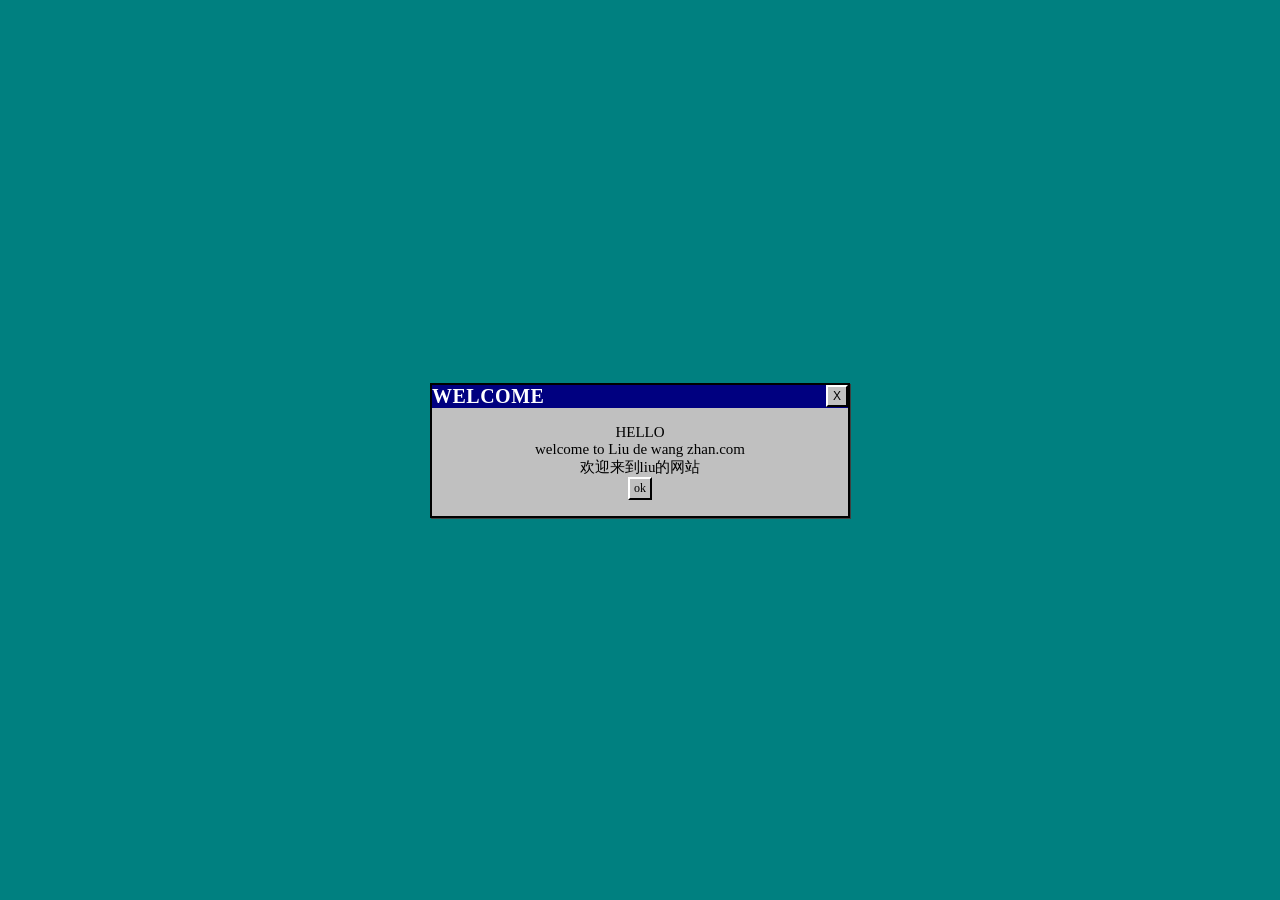
<file: index.html>
<!DOCTYPE HTML>
<html>
<head>
<title>liu</title>
<meta charset="UTF-8">
<link rel="icon" type="image/x-icon" href="images/liudelogo.ico"/>
<!--引入字体Montserrat（标题）+ Roboto（正文） -->
<link rel="stylesheet" href="https://fonts.googleapis.com/css2?family=Montserrat:wght@400;600;700&family=Roboto:wght@300;400;500&display=swap">
<script defer src="https://events.vercount.one/js"></script>
<script type="text/javascript">
        // 移动端设备检测
        function isMobile() {
            var ua = navigator.userAgent;
            // 常见移动端关键词（Android、iPhone、iPad、iOS、Windows Phone、UC浏览器等）
            if (ua.indexOf("Android") > -1 ||   // Android 手机
                ua.indexOf("iPhone") > -1 ||    // iPhone
                ua.indexOf("iPad") > -1 ||      // iPad
                ua.indexOf("iPod") > -1 ||      // iPod
                ua.indexOf("Windows Phone") > -1 || // Windows Phone
                ua.indexOf("Mobile") > -1) {    // 其他移动设备
                return true;
            }
            return false;
        }

        // 判断并跳转到移动端地址
        if (isMobile()) {
            // 如果当前不在移动端域名，则跳转
            if (window.location.href.indexOf("m.liudewangzhan.com") === -1) {
                window.location.href = "mindex.html"; 
            }
        }
        if (window.innerWidth <= 768) {
    	window.location.href = "mindex.html"; 
        }

</script>
<link rel="stylesheet" type="text/css" href="liudewangzhan.css" />
</head>


<body id="body" class="body-btn gundong">
<nav class='window ' id='welcome'>
	<div class='title-bar' >
 		<span>WELCOME</span>
            	<button type="button" id="btn" class="close-btn">X</button>
	</div>
	<div class="window-body">
	    <p>HELLO</p>
	    <p>welcome to Liu de wang zhan.com</p>
	    <p>欢迎来到liu的网站</p>
            <button id='ok' class="win-btn">ok</button>
        </div>
</nav>
<div class="window hidden" id="error"  >
	<div class='title-bar ' >
 		<span>ERROR</span>
            	<button type="button"   class="close-btn">X</button>
	</div>
	<div class="window-body">
	    <p>error</p>
	    <p>something can't be found</p>
            <button  class="win-btn">ok</button>
            </div>
</div>
<div id="wcomputer" class="window hidden">
	<div class='title-bar' >
 		<span>my computer</span>
            	<button type="button" id="combtn" class="close-btn">X</button>
	</div>
	<div class="window-body layout" style="gap: 30%">
	<aside class="col-left">
	    <p>welcome to Liu de wang zhan.com</p>
	    <p>The server is running fine.</p>
	    <p>服务器正常运行</p>
	    <canvas id="serve" width="100px" height="15px"></canvas>
	    <p>网站总访问量为<span id="vercount_value_site_pv">Loading</span>次</p>
	    <br/> 
            <p>网站总访问人数为<span id="vercount_value_site_uv">Loading</span>人.</p>
	</aside>
 	<main class="col-right">
		<img id="myserve" src="images/service.png"/>
	</main>
        </div>
</div>
<div id="win-rub" class="window hidden">
	<div class='title-bar' >
 		<span>Rubbish</span>
            	<button type="button" id="rubbtn" class="close-btn">X</button>
	</div>
	<div class="window-body " >
	    <p>there is nothing</p>
	    <canvas id="serve" width="100px" height="15px"></canvas>
	    </div>
</div>

<!--************Study**********-->
<div id="win-stu" class="window hidden">
	<div class='title-bar' >
 		<span>Study</span>
            	<button type="button" id="stubtn" class="close-btn">X</button>
	</div>
	<div class="window-body " style="overflow-y: auto; max-height: 95%; scrollbar-width: none; " >
	    <div>
		<h1 style="color:#1A1A2E">Learn something </h1>
	</div>
	<hr />
	<h4 style="color:#7A7A8C;white-space: pre-wrap">"I am always ready to learn although I do not always like being taught." 
															——Winston Churchill</h4>
	<section class="compare">
		<div >
			<h3>123456789</h3>
			<p>这里以后会放一些东西</p>
			<p>可能是函数计算器，电路模拟或者仿真实验室,我还没想好</p>
		</div>
		<div >
			<img style="height: 120vh; width: auto;" src="images/tongxindasha.png">
		</div>
	</section>
	 </div>
</div>
<!--*************DIY*************-->
<div id="win-diy" class="window hidden">
	<div class='title-bar' >
 		<span>DIY</span>
            	<button type="button" id="diybtn" class="close-btn">X</button>
	</div>
	<div class="window-body " style="overflow-y: auto; max-height: 95%; scrollbar-width: none; " >
	    	<div>
		<h1 style="color:#1A1A2E">DIY</h1>
		</div>
		<hr />
		<h4 style="color:#7A7A8C;white-space: pre-wrap"> "Technological innovation is the most effective way to solve the world's problems."
														                               —— Bill Gates</h4>
		<div style="display: flex; justify-content: flex-end;">
		<img width="466" height="184" src="images/lieche.png">
		</div>
		<h3>这里会放我的DIY....................</h3>
	</div>
</div>

<!--**************About**********-->
<div id="win-abo" class="window hidden">
	<div class='title-bar' >
 		<span>About</span>
            	<button type="button" id="abobtn" class="close-btn">X</button>
	</div>
	<div class="window-body " style="overflow-y: auto; max-height: 95%; scrollbar-width: none; " >
	    <div>
		<h1 style="color:#1A1A2E">Introduction</h1>
		</div>
		<hr />
		<h4 style="color:#7A7A8C;white-space: pre-wrap"> ---Introduction---介绍---</h4>
		<div style="display: flex; justify-content: flex-end;">
		</div>
		<h2 style="white-space: pre-wrap"> welcome to liudewangzhan.
		欢迎来到刘的网站</h2>
		 <p> 我们的网站经过了大概一个月的开发,当时看到rainmorime的网站,也想做一个</p>
		<br/>
		<section class="compare">
			<div class="card">
				<br/>
				<img style="width: 40vw; height: auto;" src="images/raincom.PNG">
				<div class="card-body">
					<h3>rainmorime的网站</h3>
				</div>
			</div>
	
			<div class="card">
				<br/>
				<img style="width: 40vw; height: auto;" src="images/liuwang.PNG">
				<div class="card-body">
					<h3>liu的网站</h3>
					<p>只能说适老化做的很不错</p>
				</div>
			</div>
		</section>
		<br/>
		<div class="card">
				<div class="card-body">
					<h3>我是61rong</h3>
					<p style="color:#7A7A8C">屎山代码制造者</p>
					<p>欢迎到我的github主页</p>
				
				</div>
		</div>

	    </div>
</div>



<div id="windows" class="layout hidden">
  <aside class="col-left">
		<div id="computer" class="item" draggable="true" ondragstart="return dragStart(event)">
			<button type="button" id="mycomputer" class="win-btn">
				<img src="images/computer.png"width="98" height"117"/>
			</button>
		</div>
		<div id="clear" class="item" ondragover="return dragOver(event)" ondrop="return dragDrop(event)">
			<button type="button" id="rubbish" class="win-btn"><img src="images/rubbish.png"
 				width="98" height"117"/></button>
		</div>
   </aside>
  <main class="col-right">
		<button type="button" id="study" class="win-btn item">
			<p>study</p>
			<canvas id="hanshu" height="50px" width="60px"></canvas>		
		</button>
		<button type="button" id="diy" class="win-btn item">
			<p>DIY</p>
			<img id="chuizi" width="51px" height="27px" src="images/chuizi.png">
			<img id="tiezhan" width="44px" height="36px" src="images/tiezhan-2.png" >
		</button>
		<button type="button" id="about" class="win-btn item">
			<p>about</p>
			<img id="info" width="50px" height="50px" src="images/info.png" >
		</button>
	
   </main>
</div>
<script>
	var button=document.getElementById('btn');
	var windows=document.getElementById('windows');
	var close=document.getElementById('welcome');
	var body=document.getElementById('body');
	var err=document.getElementById('error');
	var mycomputer=document.getElementById('mycomputer');
	var rubbish=document.getElementById('rubbish');


	var canvas = document.getElementById("hanshu");
	var canser = document.getElementById("serve");
	const ctx = canvas.getContext('2d');
	const cans = canser.getContext('2d');



	button.addEventListener('click',function(){
		close.classList.add('hidden'); 
		body.classList.remove('body-btn'); 
		windows.classList.remove('hidden'); 
		});
	var button=document.getElementById('ok');
	button.addEventListener('click',function(){
		close.classList.add('hidden'); 
		body.classList.remove('body-btn');  
		windows.classList.remove('hidden'); 
		});   

	let progress = -45;
	let jindu = 0;

	// 1. 计算设备像素比，解决模糊
	const dpr = window.devicePixelRatio || 1;
	 // 2. 获取 canvas 的「显示尺寸」（占半屏），存入实际缓冲区
        	function setupCanvas() {
            		// 取得 CSS 显示尺寸
            		const displayWidth = window.innerWidth * 0.5;
            		const displayHeight = window.innerHeight;

            		// 实际像素缓冲区 = 显示尺寸 × dpr（这样才能高清）
            		canvas.width = displayWidth * dpr;
            		canvas.height = displayHeight * dpr;

           	 	// 让 CSS 尺寸始终等于显示尺寸（占半屏）
            		canvas.style.width = displayWidth + 'px';
            		canvas.style.height = displayHeight + 'px';
		// 之后所有绘制坐标、尺寸都按「逻辑显示尺寸」来写
            		ctx.setTransform(dpr, 0, 0, dpr, 0, 0);
		ctx.font = '40px Verdana'; 
        	}

	function serve(){
		let jindu = 0;
		cans.beginPath();
		cans.strokeStyle = 'black';
		cans.lineWidth = 2;
		cans.strokeRect(0, 0, 100, 15);	
		function jindutiao(){
			cans.fillStyle = '#008080';
			cans.clearRect(1, 1, 98, 13);
			cans.fillRect(1, 1, jindu, 13);
				if (jindu < 98){
					jindu += 2;
					requestAnimationFrame(jindutiao);
				}else{
					jindu = 0;
					requestAnimationFrame(jindutiao);
				}
			}
		jindutiao();
		}
	function hanshu(){
		ctx.beginPath();
		//study里的函数
		ctx.lineWidth=1;
		//x轴
		ctx.moveTo(0, 25);
		ctx.lineTo(50, 25);
		//y轴
		ctx.moveTo(5, 0);
		ctx.lineTo(5, 50);

		ctx.moveTo(5, 25);
		ctx.ellipse(10,25,5,20,Math.PI,0, Math.PI);
		ctx.ellipse(20,25,5,20,Math.PI,0, Math.PI,true);
		ctx.ellipse(30,25,5,20,Math.PI,0, Math.PI);
		ctx.ellipse(40,25,5,20,Math.PI,0, Math.PI,true);
		ctx.stroke();

		ctx.clearRect(50,0,progress,24);
		ctx.clearRect(50,26,progress,23);
			if (progress < 0){
				progress += 2;
				requestAnimationFrame(hanshu);//重新调用hanshu不要改了，要不然光擦不画
			}else{
				progress = -42;
				requestAnimationFrame(hanshu);
			}
		
	}
	serve();
	hanshu();

		/*// 4. 窗口尺寸变化时重新适配（保证始终占半屏＋高清）
        	window.addEventListener('resize', () => {
            		setupCanvas();
            		
        	});*/
	function tourl(){
		//点击后跳转URL
		document.addEventListener('mousemove', (e) => {
			mousemoveX = e.clientX;
			mousemoveY = e.clientY;//获取鼠标位置
		})
		function moumove(){
			console.info(`         ${mousemoveX} , ${mousemoveY}`);
			if (mousemoveX >=1040 && mousemoveX <=1250){
				
			}
			if (mousemoveX >=1251 && mousemoveX <=1400){
				
			}
			if (mousemoveX >=1401 && mousemoveX <=1550){
				 
			}
				requestAnimationFrame(moumove);//重复执行时防止卡顿
			}
		requestAnimationFrame(moumove);
		document.addEventListener('click', function(clickevent) {
  		var coordinateX = event.clientX;
  		var coordinateY = event.clientY;

  		console.log('可视区坐标：', coordinateX, coordinateY);
		if (coordinateX >=1040 && coordinateX <=1250){
			window.location.href = "liudestudy.html"; 
		}
		if (coordinateX >=1251 && coordinateX <=1400){
			window.location.href = "liudediy.html"; 
		}
		if (coordinateX >=1401 && coordinateX <=1550){
			window.location.href = "aboutliu.html"; 
		}
		if (coordinateX >=1551 ){
			console.log('123');
		}
		});
		
	}
	var study=document.getElementById('study');
	var diy=document.getElementById('diy');
	var about=document.getElementById('about');

	var wcomputer=document.getElementById('wcomputer');
	var combtn=document.getElementById('combtn');
	var winrub=document.getElementById('win-rub');
	var rubbtn=document.getElementById('rubbtn');
	var winstu=document.getElementById('win-stu');
	var stubtn=document.getElementById('stubtn');
	var windiy=document.getElementById('win-diy');
	var diybtn=document.getElementById('diybtn');
	var winabo=document.getElementById('win-abo');
	var abobtn=document.getElementById('abobtn');


	mycomputer.addEventListener('click', (e) => {
  		close.classList.add('hidden'); 
		body.classList.add('body-btn'); 
		windows.classList.add('hidden'); 
		wcomputer.classList.remove('hidden');
	});
	combtn.addEventListener('click',function(){ 
		body.classList.remove('body-btn'); 
		wcomputer.classList.add('hidden');
		windows.classList.remove('hidden');
		});
	rubbish.addEventListener('click', (e) => {
  		close.classList.add('hidden'); 
		body.classList.add('body-btn'); 
		windows.classList.add('hidden'); 
		winrub.classList.remove('hidden');
	});
	rubbtn.addEventListener('click',function(){ 
		body.classList.remove('body-btn'); 
		winrub.classList.add('hidden');
		windows.classList.remove('hidden');
		});

	study.addEventListener('click', (e) => {
  		close.classList.add('hidden'); 
		body.classList.add('body-btn'); 
		windows.classList.add('hidden'); 
		winstu.classList.remove('hidden');
		body.classList.remove('gundong');
	});
	stubtn.addEventListener('click',function(){ 
		body.classList.remove('body-btn'); 
		winstu.classList.add('hidden');
		windows.classList.remove('hidden');
		body.classList.add('gundong');
		});
	diy.addEventListener('click', (e) => {
  		close.classList.add('hidden'); 
		body.classList.add('body-btn'); 
		windows.classList.add('hidden'); 
		windiy.classList.remove('hidden');
		body.classList.remove('gundong');
	});
	diybtn.addEventListener('click',function(){ 
		body.classList.remove('body-btn'); 
		windiy.classList.add('hidden');
		windows.classList.remove('hidden');
		body.classList.add('gundong');
		});
	about.addEventListener('click', (e) => {
  		close.classList.add('hidden'); 
		body.classList.add('body-btn'); 
		windows.classList.add('hidden'); 
		winabo.classList.remove('hidden');
		body.classList.remove('gundong');
	});
	abobtn.addEventListener('click',function(){ 
		body.classList.remove('body-btn'); 
		winabo.classList.add('hidden');
		windows.classList.remove('hidden');
		body.classList.add('gundong');
		});


	function dragStart(ev) {
    		ev.dataTransfer.effectAllowed = 'move';
    		ev.dataTransfer.setData("text/plain", ev.target.getAttribute('id'));
    		return true;
  	}
	function dragOver(ev) {
    		ev.preventDefault();   // 必须阻止默认行为，否则无法放置
    		return true;
  	}
	function dragDrop(ev) {
		ev.preventDefault();
    		var src = ev.dataTransfer.getData("text/plain");
    		ev.stopPropagation();
		windows.classList.add('hidden'); 
		err.classList.remove('hidden'); 
		close.classList.add('hidden'); 
		body.classList.add('body-btn');
    		return false;
  	}


</script>
		
</body>
</html>
</file>
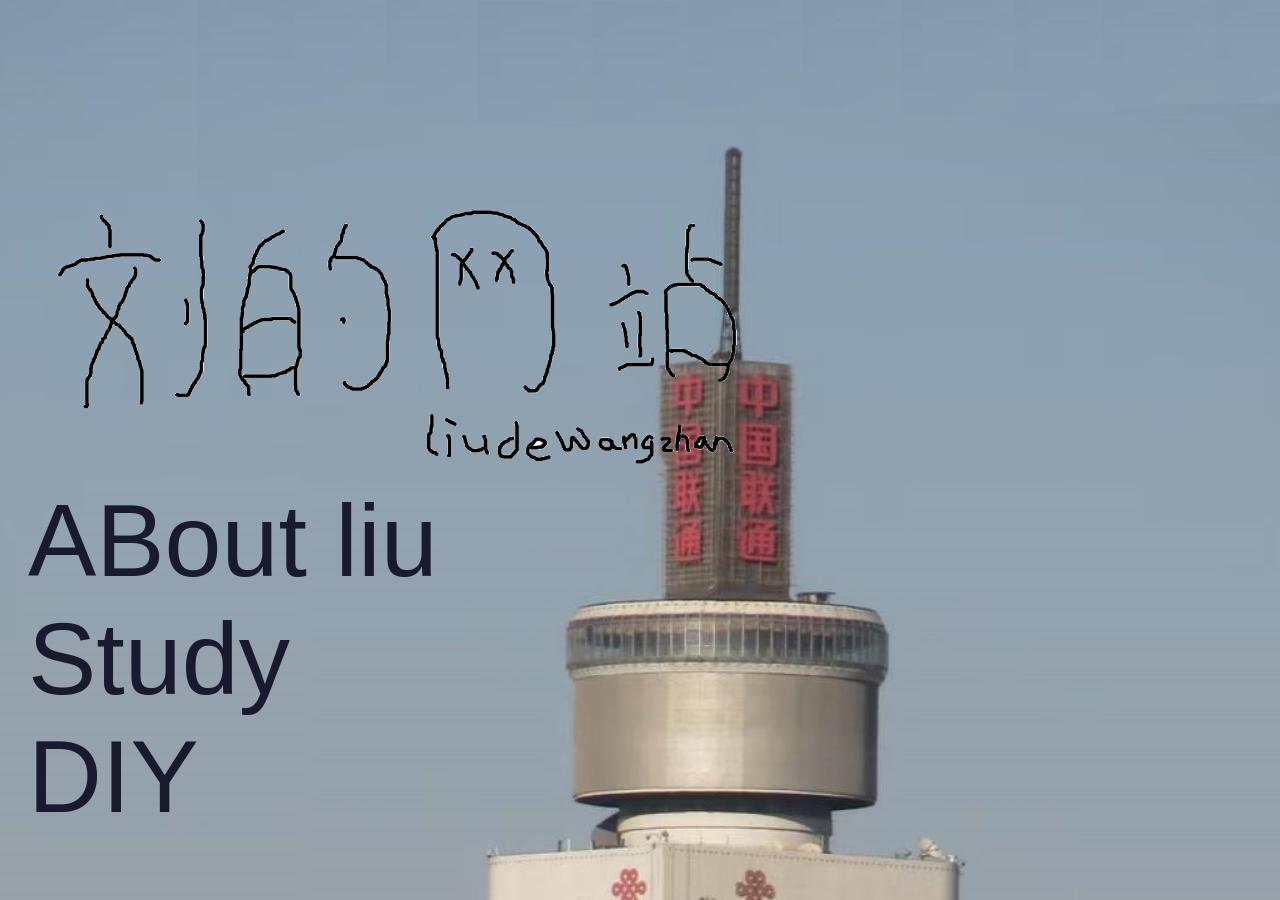
<file: mindex.html>
﻿<!DOCTYPE HTML>
<html>
<head>
<title>liu</title>
<meta charset="UTF-8">
<link rel="icon" type="image/x-icon" href="images/liudelogo.ico"/>
<style>
	h1, h2, h3, h4, h5, h6, p {
  		font-family: 'Montserrat', sans-serif;  /* 标题用 Montserrat */
  		font-weight: 700;
  		color: #1A1A2E;
	}
	p{
		white-space: pre-wrap;
	}
	a{
		font-size: clamp(5rem, 8vw, 10rem);
		font-family: 'Montserrat', sans-serif;  /* 标题用 Montserrat */
  		color: #1A1A2E;
		text-decoration: none;
	}
	.compare{
		display: grid;
		grid-template-columns : repeat(2, 1fr);
		gap: 24px;
		max-width: 40px auto;
		padding: 0 20px;
	}
	.card{
		border: 1px solid #e5e7eb;
		border-radius: 12px;
		overflow: hidden;
		background: #fff;
		transition: transform .2s, box-shadow .2s;
	}
	.card:hover{
		transform: translateY(-4px);
		box-shadow: 0 12px 24px rgba(0, 0, 0, .08);
	}
	.card-body { 
		padding: 20px; 
	} 

	@media (max-width: 640px) {
		.compare {
			grid-template-columns: 1fr;
		}
	}
	@keyframes slide {
  		from { transform: translateY(-200px); }
  		to   { transform: translateY(0px); }
	}
	
	body {
		background-image: url('images/tongxindasha_3.jpg');
  		background-repeat: no-repeat;
  		background-size: cover;
  		background-attachment: fixed;

	}
	img {
  		animation: slide 1.2s ease-in forwards ;
	}
</style>
</head>

</head>
<body >
	
	<img style="position: relative; top: 160px; left: -10px;" width="800" height="310" src= "images/tit.png ">
	<div style="position: relative; top: 160px; left: 20px;">
	<a href="maboutliu.html">ABout liu</a>
	<br/>
	<a href="mliustudy.html">Study</a>
	<br/>
	<a href="mliudediy.html">DIY</a>
	</div>
</body>
</html>
</file>
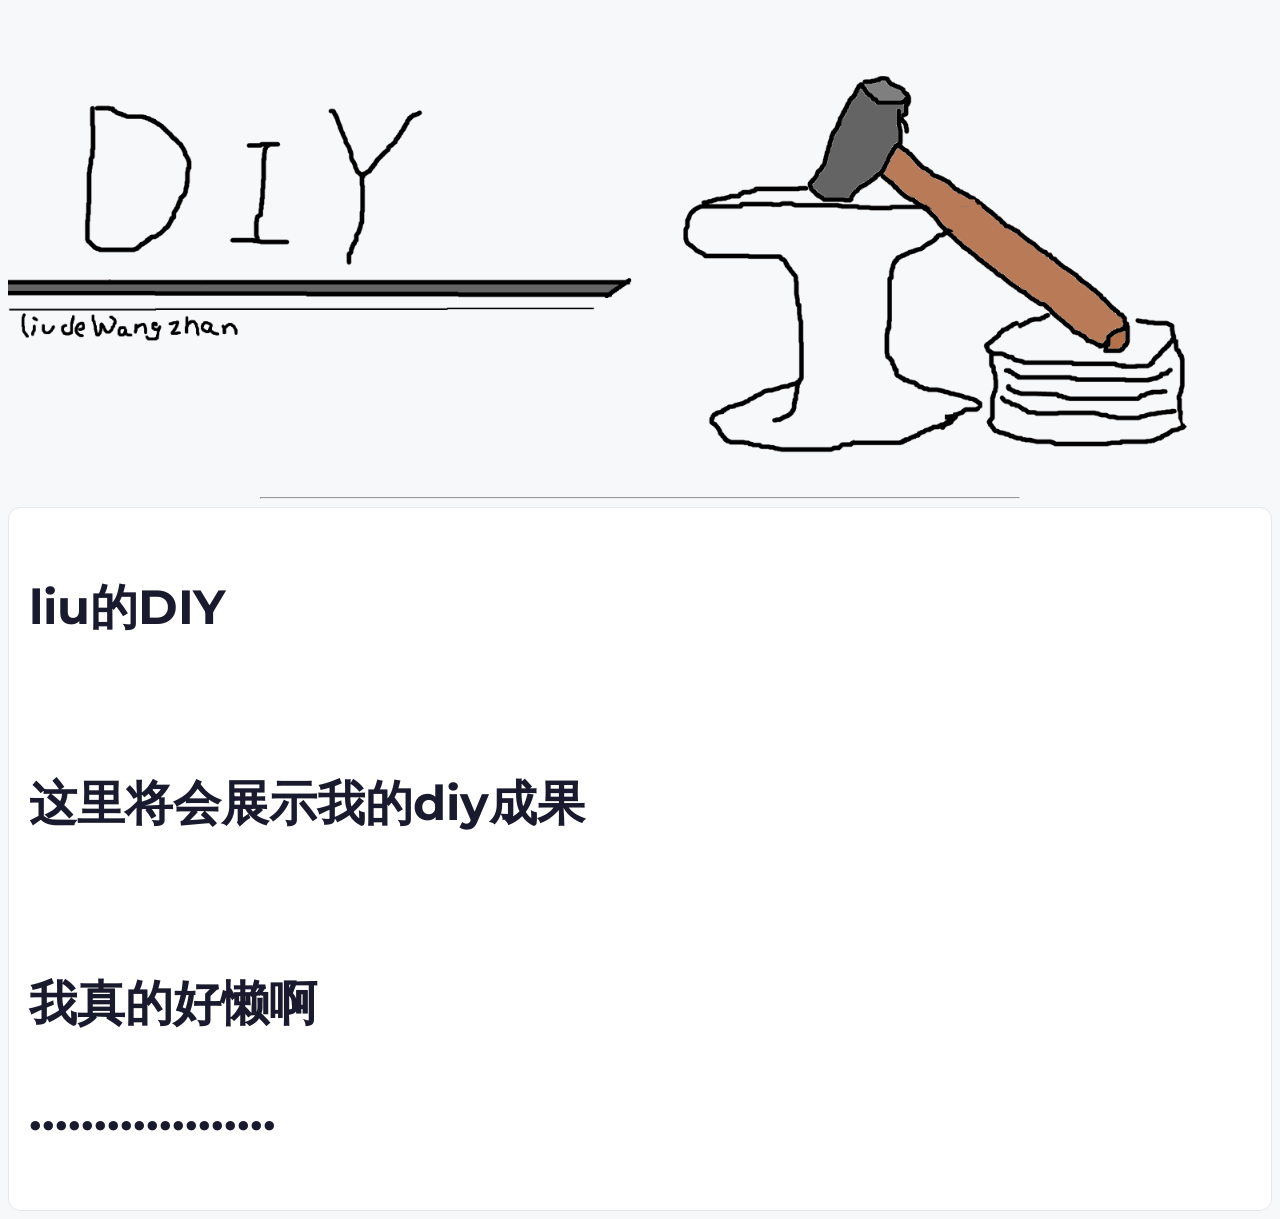
<file: mliudediy.html>
﻿<!DOCTYPE HTML>
<html>
<head>
<title>liu</title>
<meta charset="UTF-8">
<link rel="icon" type="image/x-icon" href="images/liudelogo.ico">
<!-- 引入现代简洁字体：Montserrat（标题）+ Roboto（正文） -->
<link rel="stylesheet"
      href="https://fonts.googleapis.com/css2?family=Montserrat:wght@400;600;700&family=Roboto:wght@300;400;500&display=swap">
<style>
	h1, h2, h3, h4, h5, h6, p {
  		font-family: 'Montserrat', sans-serif;  /* 标题用 Montserrat */
  		font-weight: 700;
  		color: #1A1A2E;
	}
	p{
		white-space: pre-wrap;
		font-size: clamp(3rem, 2.5vw, 6rem);
	}
	.compare{
		display: grid;
		grid-template-columns : repeat(2, 1fr);
		gap: 24px;
		max-width: 40px auto;
		padding: 0 20px;
	}
	.card{
		border: 1px solid #e5e7eb;
		border-radius: 12px;
		overflow: hidden;
		background: #fff;
		transition: transform .2s, box-shadow .2s;
	}
	.card-body { 
		padding: 20px; 
	} 

	@media (max-width: 640px) {
		.compare {
			grid-template-columns: 1fr;
		}
	}
</style>
</head>

<body style='background:#F7F8FA;'>
	<div>
		<img width="1200" height="477" src="images/diyliu.png">
	</div>
	<hr style="width : 60%"/>
	<div class="card">
			
			<div class="card-body">
				<p>liu的DIY</p>
				<br />
				<br />
				<p>这里将会展示我的diy成果</p>
			</div>
			<div class="card-body">
				<p>我真的好懒啊</p>
				<p>...................</p>
			</div>
	</div>
	
	
</body>
</html>
</file>
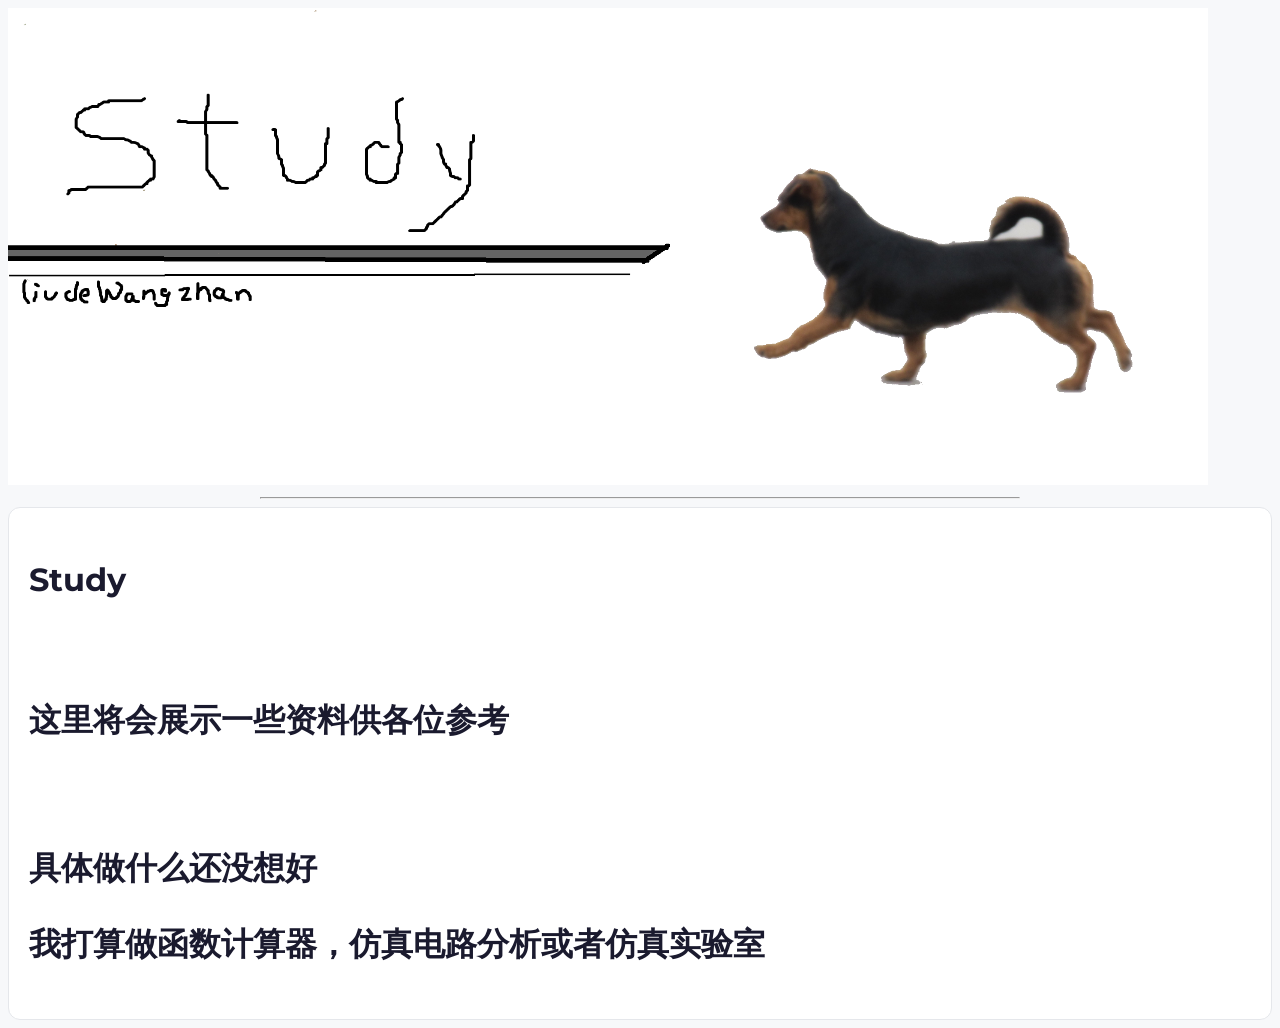
<file: mliustudy.html>
﻿<!DOCTYPE HTML>
<html>
<head>
<title>liu</title>
<meta charset="UTF-8">
<link rel="icon" type="image/x-icon" href="images/liudelogo.ico">
<!-- 引入现代简洁字体：Montserrat（标题）+ Roboto（正文） -->
<link rel="stylesheet"
      href="https://fonts.googleapis.com/css2?family=Montserrat:wght@400;600;700&family=Roboto:wght@300;400;500&display=swap">
<style>
	h1, h2, h3, h4, h5, h6, p {
  		font-family: 'Montserrat', sans-serif;  /* 标题用 Montserrat */
  		font-weight: 700;
  		color: #1A1A2E;
	}
	p{
		white-space: pre-wrap;
		font-size: clamp(2rem, 2.5vw, 5rem);
	}
	.compare{
		display: grid;
		grid-template-columns : repeat(2, 1fr);
		gap: 24px;
		max-width: 40px auto;
		padding: 0 20px;
	}
	.card{
		border: 1px solid #e5e7eb;
		border-radius: 12px;
		overflow: hidden;
		background: #fff;
		transition: transform .2s, box-shadow .2s;
	}
	.card-body { 
		padding: 20px; 
	} 

	@media (max-width: 640px) {
		.compare {
			grid-template-columns: 1fr;
		}
	}
</style>
</head>

<body style='background:#F7F8FA;'>
	<div>
		<img width="1200" height="477" src="images/liustudy.png">
	</div>
	<hr style="width : 60%"/>
	<div class="card">
			
			<div class="card-body">
				<p>Study</p>
				<br />
				<br />
				<p>这里将会展示一些资料供各位参考</p>
			</div>
			<div class="card-body">
				<p>具体做什么还没想好</p>
				<p>我打算做函数计算器，仿真电路分析或者仿真实验室</p>
			</div>
	</div>
	
	
</body>
</html>
</file>
<file: liudewangzhan.css>
*{
	margin:0;
	padding:0;
	box-sizing:border-box;
}
body{
	background:#008080;/*鸭绿色*/
	font-size:20px;
	height:100vh;
	display:flex;
	overflow:hidden;

}
.gundong{
	
}
.body-btn{
	align-items:center;/*垂直居中*/
	justify-content:center;/*水平居中*/
}
.layout {
  display: flex;
  gap: 70%;              /* 两列间距 */
  min-height: 100vh;      /* 撑满屏幕高度，可选 */
  padding: 16px;
  box-sizing: border-box;
  width: 100%;
}
.col-left,
.col-right {
  display: flex;
  flex-direction: column; /* 竖列 */
  gap: 6px;
}
.col-left  { width: 240px; flex-shrink: 0; }   /* 左列固定宽 */
.col-right { flex: 1; }                          /* 右列自适应 */
.window{
	background:#c0c0c0;
	width:420px;/*左上白，右下深灰*/
	border:2px solid;
	border-color:#ffffff,#808080,#808080,#ffffff;
	box-shadow: 1px 1px 0px #404040;
}
.title-bar{
	background:#000080;/*灰色*/
	color:#ffffff;
	psdding:4px 6px;
	display:flex;
	justify-content:space-between;
	align-items:center;
	font-weight:bold;/*加粗*/
	letter-spacing:0.5px;/*字间距*/
	border：1px solid;
	border-color:#ffffff;/*白色*/
}
.title-bar-text{
	display:flex;
	align-items:center;
	gap:6px;
}
.title-bar-text img{
	width:16px;
	height:16px;
	background:silver;
	display:inline-block;
}
.close-btn{
	background:#c0c0c0;/*灰色*/
	color:#000;
	border-color:#ffffff,#808080,#808080,#ffffff;
	width:22px;
	height:22px
	text-align:center;
	line-height:18px;
	font-width:bold;
	font-size:12px;
	cursor:pointer;
            	border: 2px solid #ffffff;/*白*/
            	border-right-color: #000000;
            	border-bottom-color: #000000;/*黑*/
}
.close-btn:active {
            border: 2px solid #000000;
            border-right-color: #ffffff;
            border-bottom-color: #ffffff;
}
.error-window {
            position: absolute;
            top: 50%;
            left: 50%;
            transform: translate(-50%, -50%);
            width: 320px;
            background: #c0c0c0; /* Win95经典灰色 */
            border: 2px solid #ffffff;
            border-right-color: #000000;
            border-bottom-color: #000000;
            box-shadow: 1px 1px 0 #808080;/*浅灰色*/
}
.win-btn {
            background: #c0c0c0;
            border: 2px solid #ffffff;
            border-right-color: #000000;
            border-bottom-color: #000000;
            padding: 2px 4px;
            font-family: inherit;
            font-size: 12px;
            cursor: pointer;
}
.win-btn:active {
            border: 2px solid #000000;
            border-right-color: #ffffff;
            border-bottom-color: #ffffff;
}
.window-body {
            padding: 16px;
            text-align: center;
            font-size: 15px;
            color: #000000;
}
.hidden { 
	display: none;
 }
#wcomputer,
#win-rub,
#win-stu,
#win-diy,
#win-abo{
	width: 100%;
	height: 100%;
}
h1, h2, h3, h4, h5, h6, a {
  		font-family: 'Montserrat', sans-serif;  /* 标题用 Montserrat */
  		font-weight: 700;
  		color: #1A1A2E;
}

@keyframes spin {
    0%{ transform: rotate(0deg); }
    50%{ transform: rotate(60deg); }
    100%{ transform: rotate(0deg); }
}
@keyframes rotation {
    0%{ transform: rotate(0deg); }
    100%{ transform: rotate(360deg); }
}
@keyframes nav-line {
        0%{ stroke-dashoffset: 1200; }
        50% { stroke-dashoffset: 0; }
        100% { stroke-dashoffset: 1200; }
}
#chuizi {
    animation: spin 2s ease-in-out infinite;
}
#chilun{
    animation: rotation 2s ease-in-out infinite;
}
#myserve{
	height: 95%;
	width: auto;
}
.nav-line{
    stroke-dasharray: 1800;   /* 设成大于等于线长的值 */
    stroke-dashoffset: 2500;  /* 起点把线完全隐藏 */
    animation: nav-line 2s ease infinite;
    stroke:  "white";
    stroke-width: 2;
    fill: none;
    z-index: 10;   /* 较大的值 = 更靠上 */
}
.canvas-wrap {
  position: relative;   /* SVG 的定位参照 */
  
}
.deco {
  position: absolute;
  top: 0;
  right: 0;             /* 贴右边缘 */
  height: 100%;         /* 纵向撑满 canvas */
  width: auto;          /* 宽度按 viewBox 比例自动算 */
  aspect-ratio: 750 / 1000;  /* 保险起见显式声明比例 */
  pointer-events: none; /* 关键：不挡 canvas 的鼠标事件 */
  z-index: 1;           /* 盖在 canvas 上；canvas 默认 z-index:auto */
}
.compare{
		display: grid;
		grid-template-columns : repeat(2, 1fr);
		gap: 24px;
		max-width: 40px auto;
		padding: 0 20px;
}
.card{
	border: 1px solid #e5e7eb;
	border-radius: 12px;
	overflow: hidden;
	background: #fff;
	transition: transform .2s, box-shadow .2s;
}
.card:hover{
	transform: translateY(-4px);
	box-shadow: 0 12px 24px rgba(0, 0, 0, .08);
}
.card-body { 
	padding: 20px; 
} 

@media (max-width: 640px) {
	.compare {
		grid-template-columns: 1fr;
	}
}
</file>
